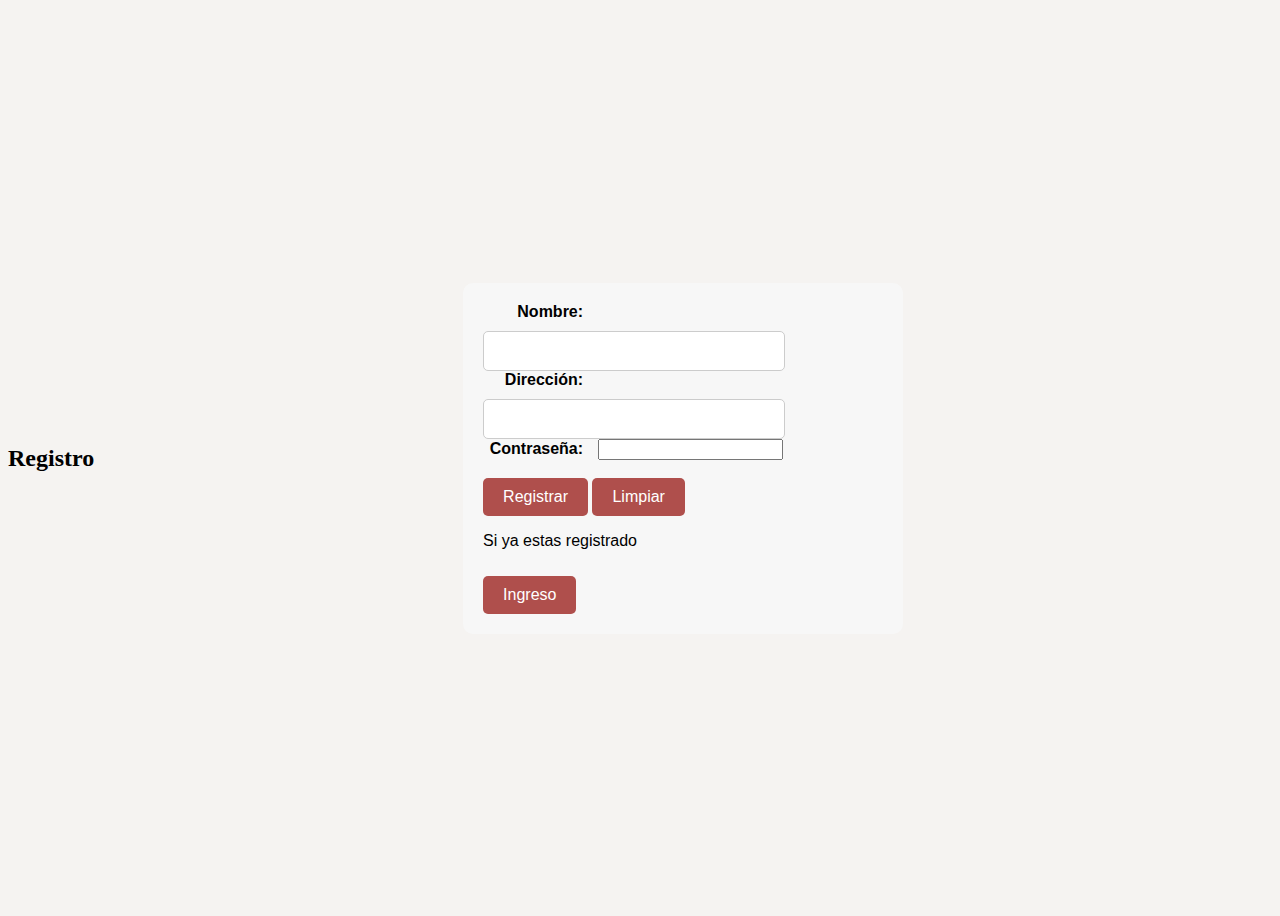
<file: pages/index.html>
<!DOCTYPE html>
<html lang="en">
  <head>
    <meta charset="UTF-8" />
    <meta http-equiv="X-UA-Compatible" content="IE=edge" />
    <meta name="viewport" content="width=device-width, initial-scale=1.0" />
    <title>inicio</title>
    <link rel="stylesheet" href="../css/stylep2.css" />
  </head>

  <body>
    <div class="contenedor">
      <h2>Registro</h2>
      <form id="register-form">
        <label for="name">Nombre:</label>
        <input type="text" id="name" required />
        <br />
        <label for="address">Dirección:</label>
        <input type="text" id="address" required />
        <br />
        <label for="password">Contraseña:</label>
        <input type="password" id="password" required />
        <br />
        <button type="submit">Registrar</button>
        <button type="reset">Limpiar</button>
        <br>
        <p>Si ya estas registrado</p>
        <button type="submit" id="button-ingreso">Ingreso</button>
      </form>
    </div>
    <script src="../js/main3.js"></script>
  </body>
</html>
</html>
</file>
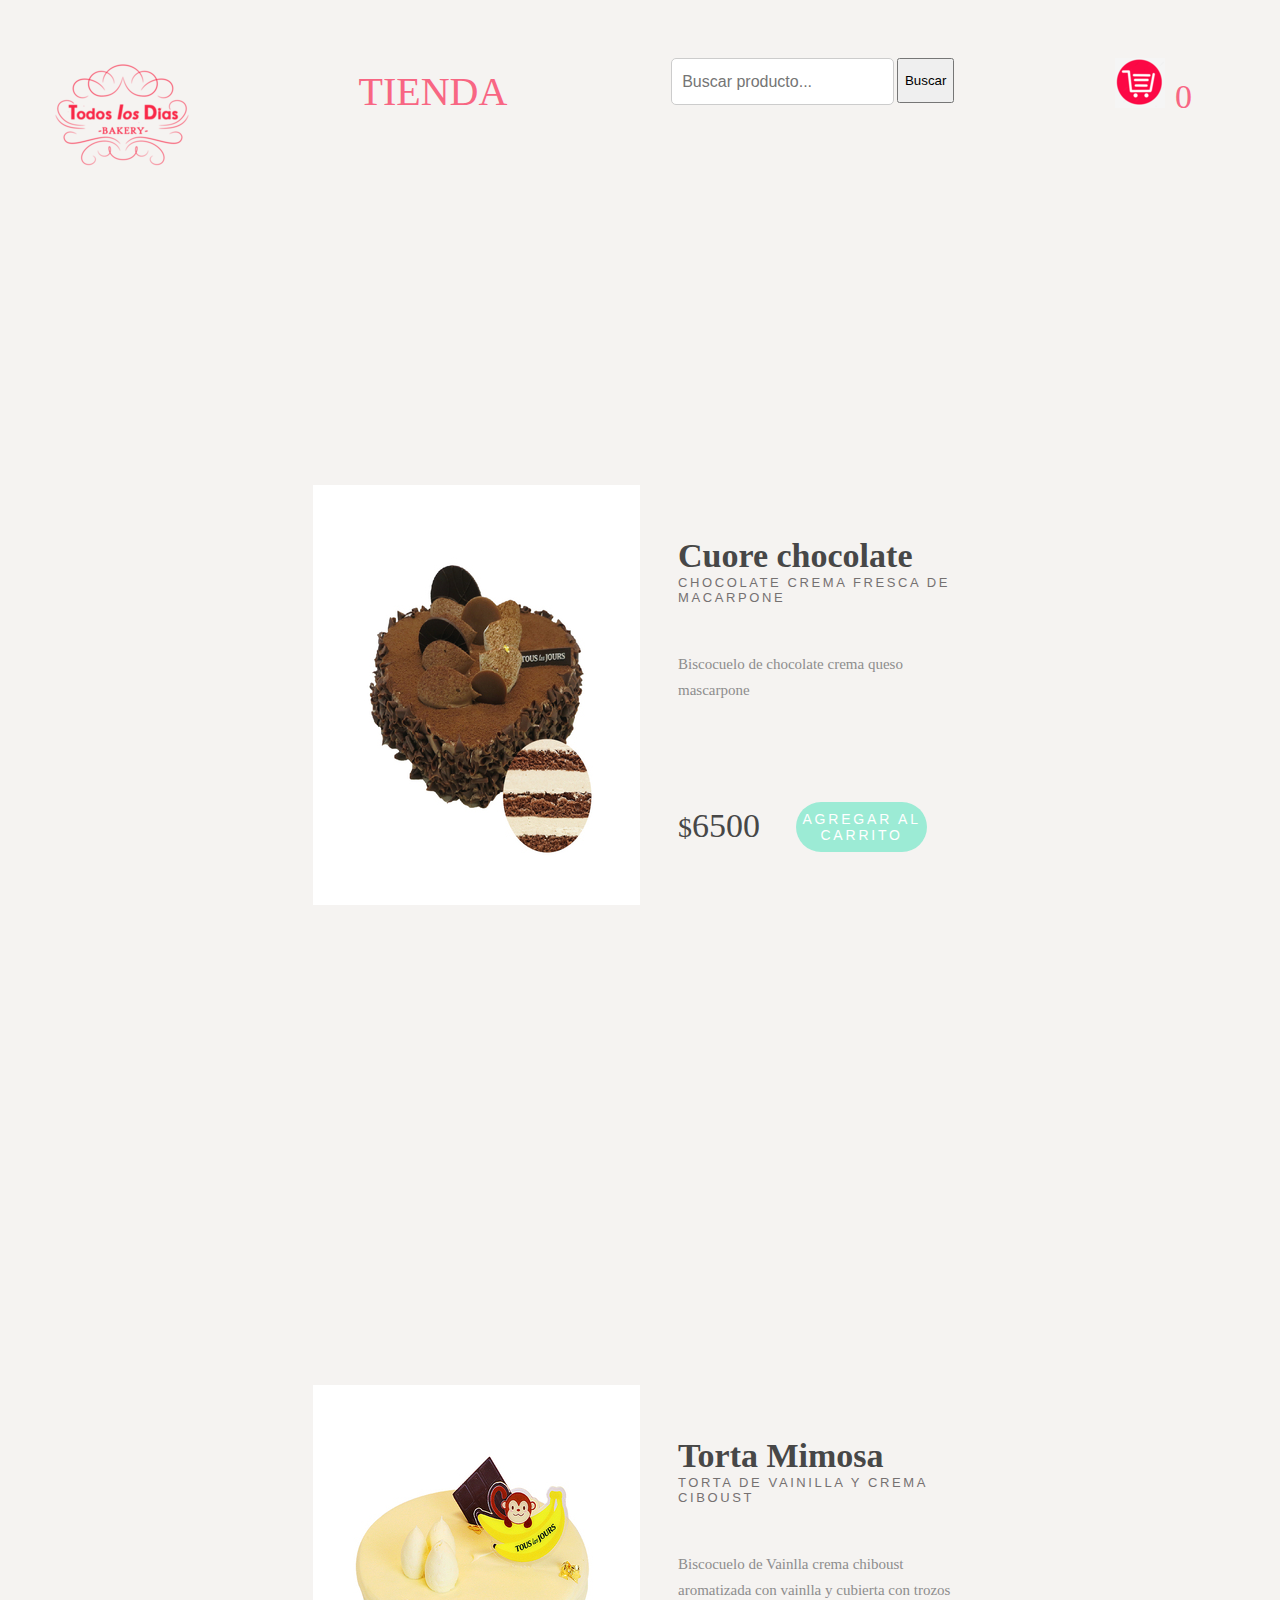
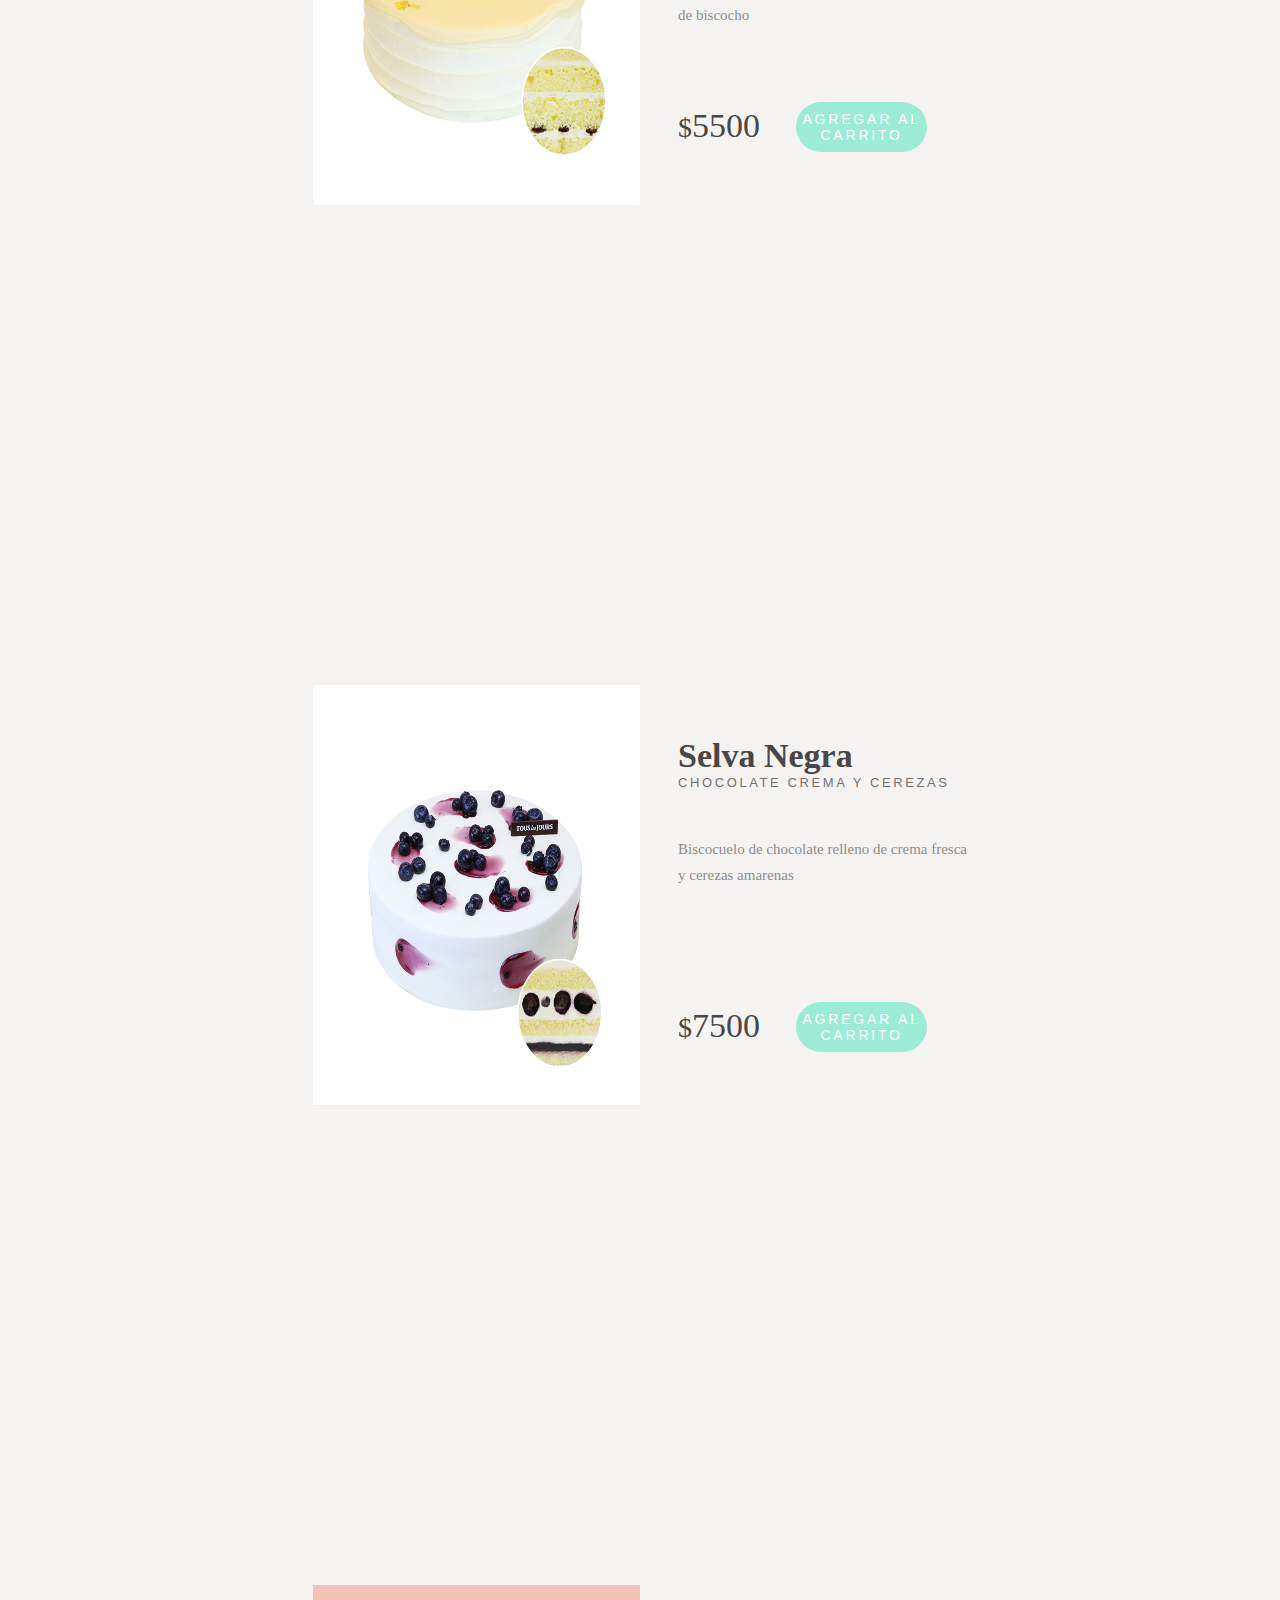
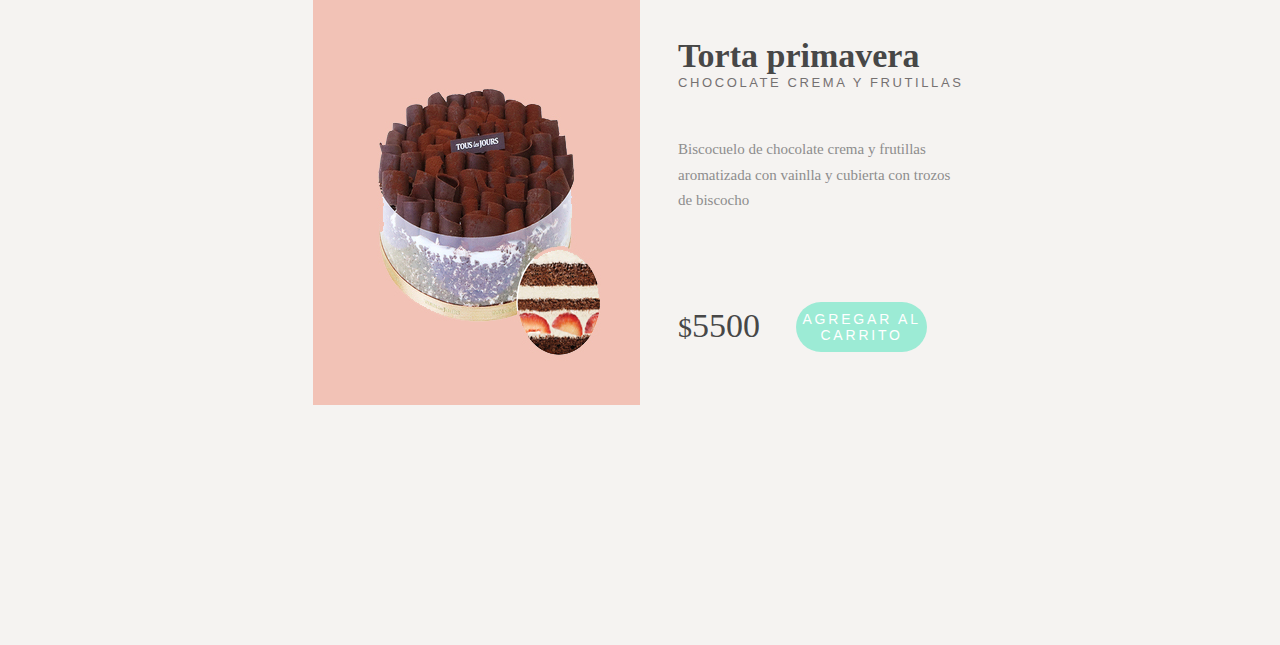
<file: pages/tienda.html>
<!DOCTYPE html>
<html lang="en">
  <head>
    <meta charset="UTF-8" />
    <meta http-equiv="X-UA-Compatible" content="IE=edge" />
    <meta name="viewport" content="width=device-width, initial-scale=1.0" />
    <title>tienda</title>
    <link rel="stylesheet" href="../css/stylep2.css" />
  </head>
  <body>
    <header>
      <div class="nav-bar">
        <ul>
          <img src="../img/todos los dia(1).png" alt="" />
          <li><a href="#">TIENDA </a></li>
          <li>
            <div>
              <input
                id="busqueda"
                type="text"
                placeholder="Buscar producto..."
              />

              <button id="buscar" style="float: right">Buscar</button>
              <li>
                <a href="carrito.html" id="cart-icon">
                  <img src="/img/cart.png" alt="Carrito" />
                  <span id="cart-count"></span>
                </a>
              </li>
            </div>
          </li>
        </ul>
      </div>
    </header>

    <div id="contenedor-productos" class="contenedor-tienda"></div>

    <script src="../js/busqueda.js"></script>
    <script src="../js/tienda.js"></script>
    <script src="../js/cart.js"></script>
  </body>
</html>
</file>
<file: css/stylep2.css>
body {
  background-color: rgb(245, 243, 241);
}
.contenedor {
  display: flex;
  justify-content: center;
  align-items: center;
  height: 100vh;
  width: 100%;
}

form {
  width: 400px;
  margin: 0 auto;
  font-family: Arial, sans-serif;
  background-color: #f7f7f7;
  padding: 20px;
  border-radius: 10px;
}

label {
  display: inline-block;
  width: 100px;
  margin-right: 10px;
  text-align: right;
  font-weight: bold;
  margin-bottom: 10px;
}

input[type="text"] {
  padding: 10px;
  font-size: 16px;
  border-radius: 5px;
  border: 1px solid #ccc;
  width: 70%;
}

button[type="submit"],
button[type="reset"] {
  padding: 10px 20px;
  font-size: 16px;
  background-color: #af4f4c;
  color: #fff;
  border: none;
  border-radius: 5px;
  cursor: pointer;
  margin-top: 10px;
}

button[type="submit"]:hover,
button[type="reset"]:hover {
  background-color: #3e8e41;
}
/* aqui comienza card */
.contenedor-tienda {
  height: 420px;
  width: 654px;
  margin: 50px auto;
  border-radius: 7px 7px 7px 7px;
}

.product-img {
  float: left;
  height: 420px;
  width: 327px;
}

.product-img img {
  border-radius: 7px 0 0 7px;
}

.product-info {
  float: left;
  height: 420px;
  width: 327px;
  border-radius: 0 7px 10px 7px;
  background-color: #ffffff;
}

.product-text {
  height: 300px;
  width: 327px;
}

.product-text h1 {
  margin: 0 0 0 38px;
  padding-top: 52px;
  font-size: 34px;
  color: #474747;
}

.product-text h1,
.product-price-btn p {
  font-family: "Bentham", serif;
}

.product-text h2 {
  margin: 0 0 47px 38px;
  font-size: 13px;
  font-family: "Raleway", sans-serif;
  font-weight: 400;
  text-transform: uppercase;
  color: #757171;
  letter-spacing: 0.2em;
}

.product-text p {
  height: 125px;
  margin: 0 0 0 38px;
  font-family: "Playfair Display", serif;
  color: #8d8d8d;
  line-height: 1.7em;
  font-size: 15px;
  font-weight: lighter;
  overflow: hidden;
}

.product-price-btn {
  height: 103px;
  width: 327px;
  margin-top: 17px;
  position: relative;
}

.product-price-btn p {
  display: inline-block;
  position: absolute;
  top: 5px;
  height: 50px;
  font-family: "Trocchi", serif;
  margin: 0 0 0 38px;
  font-size: 28px;
  font-weight: lighter;
  color: #474747;
}

span {
  display: inline-block;
  height: 50px;
  font-family: "Suranna", serif;
  font-size: 34px;
}

.product-price-btn button {
  float: right;
  display: inline-block;
  height: 50px;
  width: 40%;
  margin: 0 40px 0 16px;
  box-sizing: border-box;
  border: transparent;
  border-radius: 60px;
  font-family: "Raleway", sans-serif;
  font-size: 14px;
  font-weight: 500;
  text-transform: uppercase;
  letter-spacing: 0.2em;
  color: #ffffff;
  background-color: #9cebd5;
  cursor: pointer;
  outline: none;
}

.product-price-btn button:hover {
  background-color: #79b0a1;
}

/* aqui comineza nav-bar */

.nav-bar {
  display: flex;
  margin-left: -50px;
}

.nav-bar ul {
  width: 100%;
  height: 100%;
  margin-left: 50px;
  margin-right: 50px;
  padding-top: 30px;
  list-style: none;
  display: flex;
  justify-content: space-between;
  text-align: center;
  font-family: "karla";
  font-size: 20px;
}
.nav-bar ul li a {
  align-items: center;
  text-decoration: none;
  margin-left: 30px;
  margin-right: 30px;
}

#busqueda {
  height: 25px;
}
#buscar {
  height: 45px;
}
.nav-bar li a {
  height: 125px;
  margin: 0 0 0 38px;
  font-family: "Playfair Display", serif;
  color: #f86683;
  line-height: 1.7em;
  font-size: 40px;
  font-weight: lighter;
  overflow: hidden;
}
</file>
